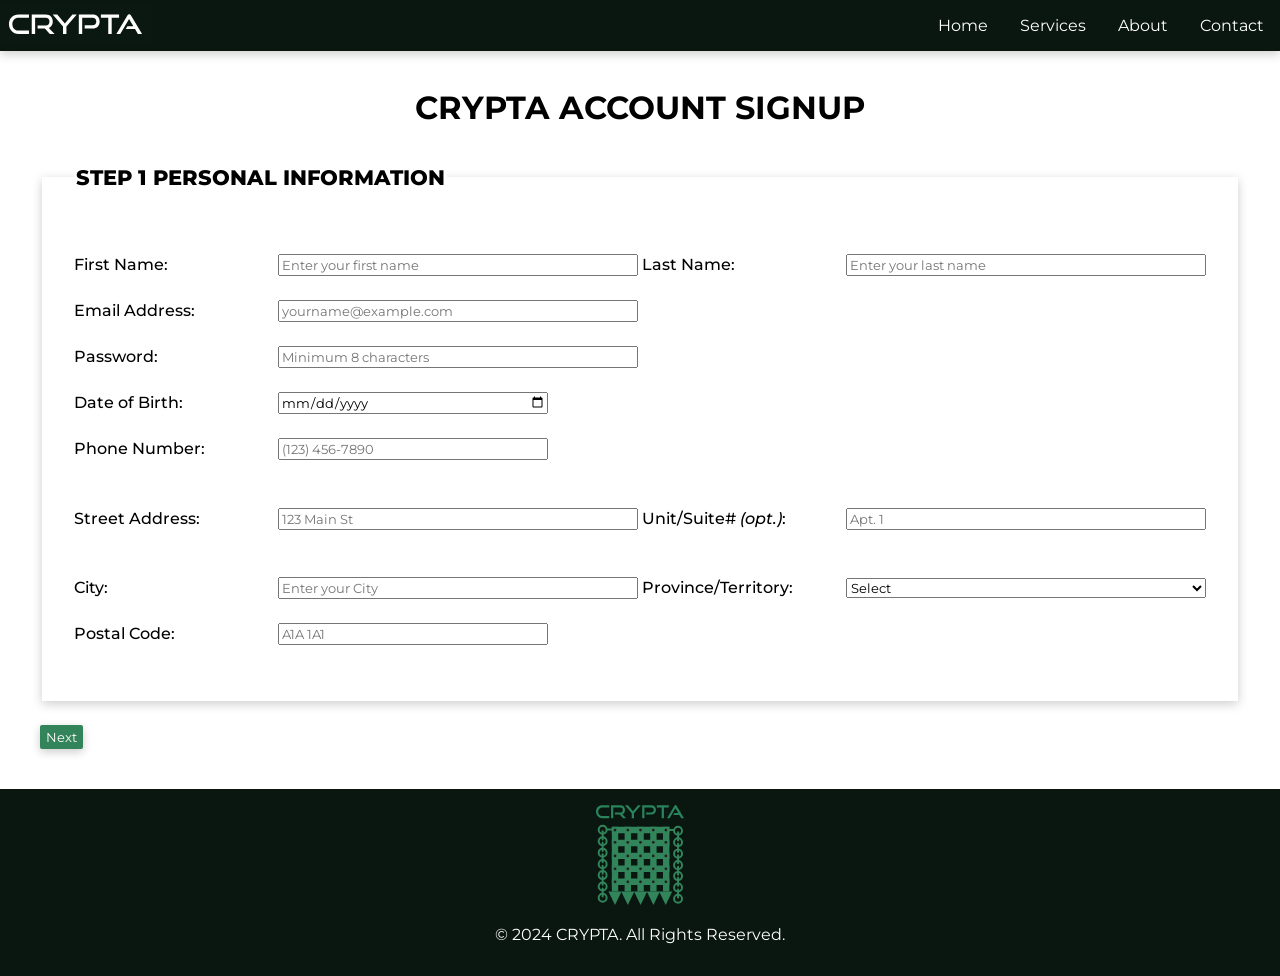
<file: index.html>
<!DOCTYPE html>
<html lang="en">
<head>
    <meta charset="UTF-8">
    <meta name="viewport" content="width=device-width, initial-scale=1.0">
    <title>Crypta - Signup</title>
    <link rel="icon" href="./assets/crypta-icon.svg" type="image/icon">
    <link rel="stylesheet" href="./style.css">
    <link href="https://fonts.googleapis.com/css2?family=Madimi+One&family=Montserrat:ital,wght@0,100..900;1,100..900&display=swap" rel="stylesheet">
    <script src="./script.js" defer></script>
</head>
<body>
    <header>
        <nav>
            <a class="logo" href="#"><img height="40" src="./assets/crypta.svg" alt="Crypta Logo"></a>
            <ul>
                <li><a href="#home">Home</a></li>
                <li><a href="#services">Services</a></li>
                <li><a href="#about">About</a></li>
                <li><a href="#contact">Contact</a></li>
            </ul>
        </nav>
    </header>
    <main>
        <h1>CRYPTA ACCOUNT SIGNUP</h1>
        <form>
            <fieldset class="active" id="personal-info">
                <legend>
                   Step 1 Personal Information
                </legend>
                <div>
                    <label for="firstname">First Name:</label>
                    <input class="text-40" type="text" id="firstname" name="firstname" maxlength="40" placeholder="Enter your first name" required>
                    
                    <div class="d-inline-block">
                        <label for="lastname">Last Name:</label>
                        <input class="text-40" type="text" id="lastname" name="lastname" maxlength="40" placeholder="Enter your last name" required>
                    </div>
                </div>
                <div>
                    <label for="email">Email Address:</label>
                    <input class="text-40" type="email" id="email" maxlength="40" placeholder="yourname@example.com" required>
                </div>
                <div>
                    <label for="password">Password:</label>
                    <input class="text-40" type="password" id="password" minlength="8" maxlength="40" placeholder="Minimum 8 characters" required>
                </div>
                <div>
                    <label for="birth">Date of Birth:</label>
                    <input class="text-30" type="date" id="birth" required>
                </div>
                <div>
                    <label for="phone">Phone Number:</label>
                    <input class="text-30" type="tel" id="phone" name="phone" placeholder="(123) 456-7890" pattern="\(\d{3}\) \d{3}-\d{4}" title="Format: (123) 456-7890" required>
                </div>
        
                <!-- Canadian Address Input Fields -->
                <div>
                    <label for="street">Street Address:</label>
                    <input class="text-40" type="text" id="street" name="street" placeholder="123 Main St" required>

                    <div class="d-inline-block">
                        <label for="unit">Unit/Suite# <i>(opt.)</i>:</label>
                        <input class="text-40" type="text" id="unit" name="unit" placeholder="Apt. 1">
                    </div>
                </div>
                <div>
                    <label for="city">City:</label>
                    <input class="text-40" type="text" id="city" name="city" placeholder="Enter your City" required>
                    <div class="d-inline-block">
                        <label for="province">Province/Territory:</label>
                        <select class="text-40" id="province" name="province" required>
                            <option value="">Select</option>
                            <option value="alberta">Alberta</option>
                            <option value="british-columbia">British Columbia</option>
                            <option value="manitoba">Manitoba</option>
                            <option value="new-brunswick">New Brunswick</option>
                            <option value="newfoundland-labrador">Newfoundland and Labrador</option>
                            <option value="nova-scotia">Nova Scotia</option>
                            <option value="ontario">Ontario</option>
                            <option value="prince-edward-island">Prince Edward Island</option>
                            <option value="quebec">Quebec</option>
                            <option value="saskatchewan">Saskatchewan</option>
                            <option value="northwest-territories">Northwest Territories</option>
                            <option value="nunavut">Nunavut</option>
                            <option value="yukon">Yukon</option>
                        </select>
                    </div>
                </div>
                <div>
                    <label for="postalcode">Postal Code:</label>
                    <input class="text-30" type="text" pattern="[A-Za-z]\d[A-Za-z] ?\d[A-Za-z]\d" id="postalcode" name="postalcode" 
                            title="A valid Canadian postal code (e.g., A1A 1A1)" placeholder="A1A 1A1" required>
                </div>
                
            </fieldset>
        
            <fieldset class="disabled margin-2" id="financial-info">
                <legend>
                    Step 2 Financial Information
                </legend>
                <div>
                    <label for="income">Annual Income:</label>
                    <input class="text-40" type="number" id="income" name="income" placeholder="Enter your annual income" required>
                </div>
                <div>
                    <label for="inst">Institution Number:</label>
                    <input class="text-10" type="text" id="inst" name="inst" placeholder="001" pattern="\d{3}" maxlength="3" title="Please enter a 3 digit number" required>
                </div>
                <div>
                    <label for="transit">Transit Number:</label>
                    <input class="text-10" type="text" id="transit" name="transit" placeholder="00001" pattern="\d{5}" maxlength="5" title="Please enter a 5 digit number" required>
                </div>
                <div>
                    <label for="account">Account Number:</label>
                    <input class="text-10" type="text" id="account" name="account" placeholder="1234567" pattern="\d{7}" maxlength="7" title="Please enter a 7 digit number" required>
                </div>
            </fieldset>
        
            <fieldset class="disabled margin-2" id="investment-profile">
                <legend>
                    Step 3 Investment Profile
                </legend>
                <div>
                    <label for="experience">Investment Experience:</label>
                    <select class="text-40" id="experience" name="experience" required>
                        <option value="">Select your experience</option>
                        <option value="low">Low (less than 1 year)</option>
                        <option value="medium">Medium (1-5 years)</option>
                        <option value="high">High (more than 5 years)</option>
                    </select>
                </div>
                <div>
                    <label for="risk">Risk Tolerance:</label>
                    <select class="text-40" id="risk" name="risk" required>
                        <option value="">Select risk tolerance</option>
                        <option value="low">Low (prefer stability)</option>
                        <option value="medium">Medium (balance risk and reward)</option>
                        <option value="high">High (comfortable with potential loss)</option>
                    </select>
                </div>
        
                <div>Which best statement applies to your investment goal?</div>
                <div>
                    <input type="radio" id="goal-1" name="goal-priority" value="achieve-on-time" required>
                    <label class="radio-option" for="goal-1">I must achieve my goal on time</label>
                </div>
                <div>
                    <input type="radio" id="goal-2" name="goal-priority" value="near-goal-by-target">
                    <label class="radio-option" for="goal-2">I want to be at least near my goal by my target date</label>
                </div>
                <div>
                    <input type="radio" id="goal-3" name="goal-priority" value="flexible-date">
                    <label class="radio-option" for="goal-3">If I do not achieve my goal by my target date, I am flexible to move the date</label>
                </div>
                <div>
                    <input type="radio" id="goal-4" name="goal-priority" value="reevaluate-flexibility">
                    <label class="radio-option" for="goal-4">I reevaluate my goal and target regularly and have the flexibility to adjust them based on my performance</label>
                </div>
            </fieldset>
        
            <fieldset class="disabled margin-2" id="terms-conditions">
                <legend>
                    Step 4 Terms and Conditions
                </legend>
                <div>
                    <input type="checkbox" id="agree" name="agree" value="yes" required>
                    <label class="checkbox-option" for="agree">I agree to the <a href="#">terms and conditions</a></label>
                </div>
            </fieldset>
            
            <div class="margin-2" id="button">
                <button class="button-state btn-gray" type="button" id="previous-button" value="previous">Previous</button>
                <button class="button-state btn-green" type="button" id="next-button" value="next">Next</button>
                <button class="btn-green" id="submit-button" type="submit">Submit</button>
            </div>
            
        </form>
    </main>
    <footer class="footer">
        <a href="#home"><img height="100" src="./assets/footer-logo.svg" alt="Logo"></a>
        <p>&copy; 2024 CRYPTA. All Rights Reserved.</p>
    </footer>
</body>
</html>
</file>
<file: style.css>
* {
    font-family: "Montserrat", sans-serif;
    box-sizing: border-box;
}

body {
    display: flex;
    flex-direction: column;
    min-height: 100vh;
    margin: 0;
}

main {
    flex: 1;
    display: flex;
    flex-direction: column;
    align-items: center;
    padding: 1rem;
}

form {
    width: fit-content;
    margin-top: 1rem;
}

fieldset {
    border: none;
    box-shadow: 0 3px 10px rgb(0 0 0 / 0.2);
    padding: 1rem 2rem 2rem 2rem;
}

button {
    color: white;
    border: none;
    box-shadow: 0 3px 10px rgb(0 0 0 / 0.2);
    border-radius: 2px;
    height: 1.5rem;
}

label:not(.radio-option, .checkbox-option) {
    display: inline-block;
    width: 200px;
    font-weight: 500;
}

div:not(div div, div.logo) {
    margin-top: 1.5rem;
    margin-bottom: 1.5rem;
}

input, select {
    line-height: 1rem;
}

legend {
    font-size: 1.3rem;
    font-weight: 800;
    text-transform: uppercase;
    background-color: white;
    width: fit-content;
}

.btn-green {
    background-color: #33845B;
}

.btn-green:hover {
    background-color: #33845bad;
}

.radius-2 {
    border-radius: 2px;
}

.btn-gray {
    background-color: #dfdfdf;
    color: black;
}

.btn-gray:hover {
    background-color: #c9c7c7f0;
}

.active {
    display: block;
}

.disabled {
    display: none;
}

/* Input */
.text-40 {
    width: 40ch;
}

.text-30 {
    width: 30ch;
}

.text-10 {
    width: 10ch;
}

.margin-2 {
    margin-top: 2rem;
}

.d-inline-block {
    display: inline-block;
    margin-top: 1.5rem;
}

.valid-input {
    border-color: #33845B;
}

.error-input {
    border-color: #f95919;
}

nav {
    display: flex;
    justify-content: space-between;
    align-items: center;
    background-color: #0A1710;
    box-shadow: 0 3px 10px rgb(0 0 0 / 0.2);
}

nav .logo a {
    color: #fff;
    text-decoration: none;
    font-size: 1.5rem;
}

nav ul {
    list-style: none;
    display: flex;
}

nav ul li {
    margin: 0 1rem;
}

nav ul a {
    color: #fff;
    text-decoration: none;
    font-size: 1rem;
}

.logo img {
    max-height: 40px; 
}

/* Footer Styling */
.footer {
    background-color: #0A1710;
    color: #fff;
    padding: 1rem 0;
    text-align: center;
}

/* Button */
#button {
    display: flex;
    flex-direction: row;
    justify-content: space-between;
}

@media (max-width: 600px) {
    nav, nav ul {
        flex-direction: column;
        padding: 0;
        text-align: center;
    }

    .text-30, .text-40 {
        width: 30ch;
    }
}
</file>
